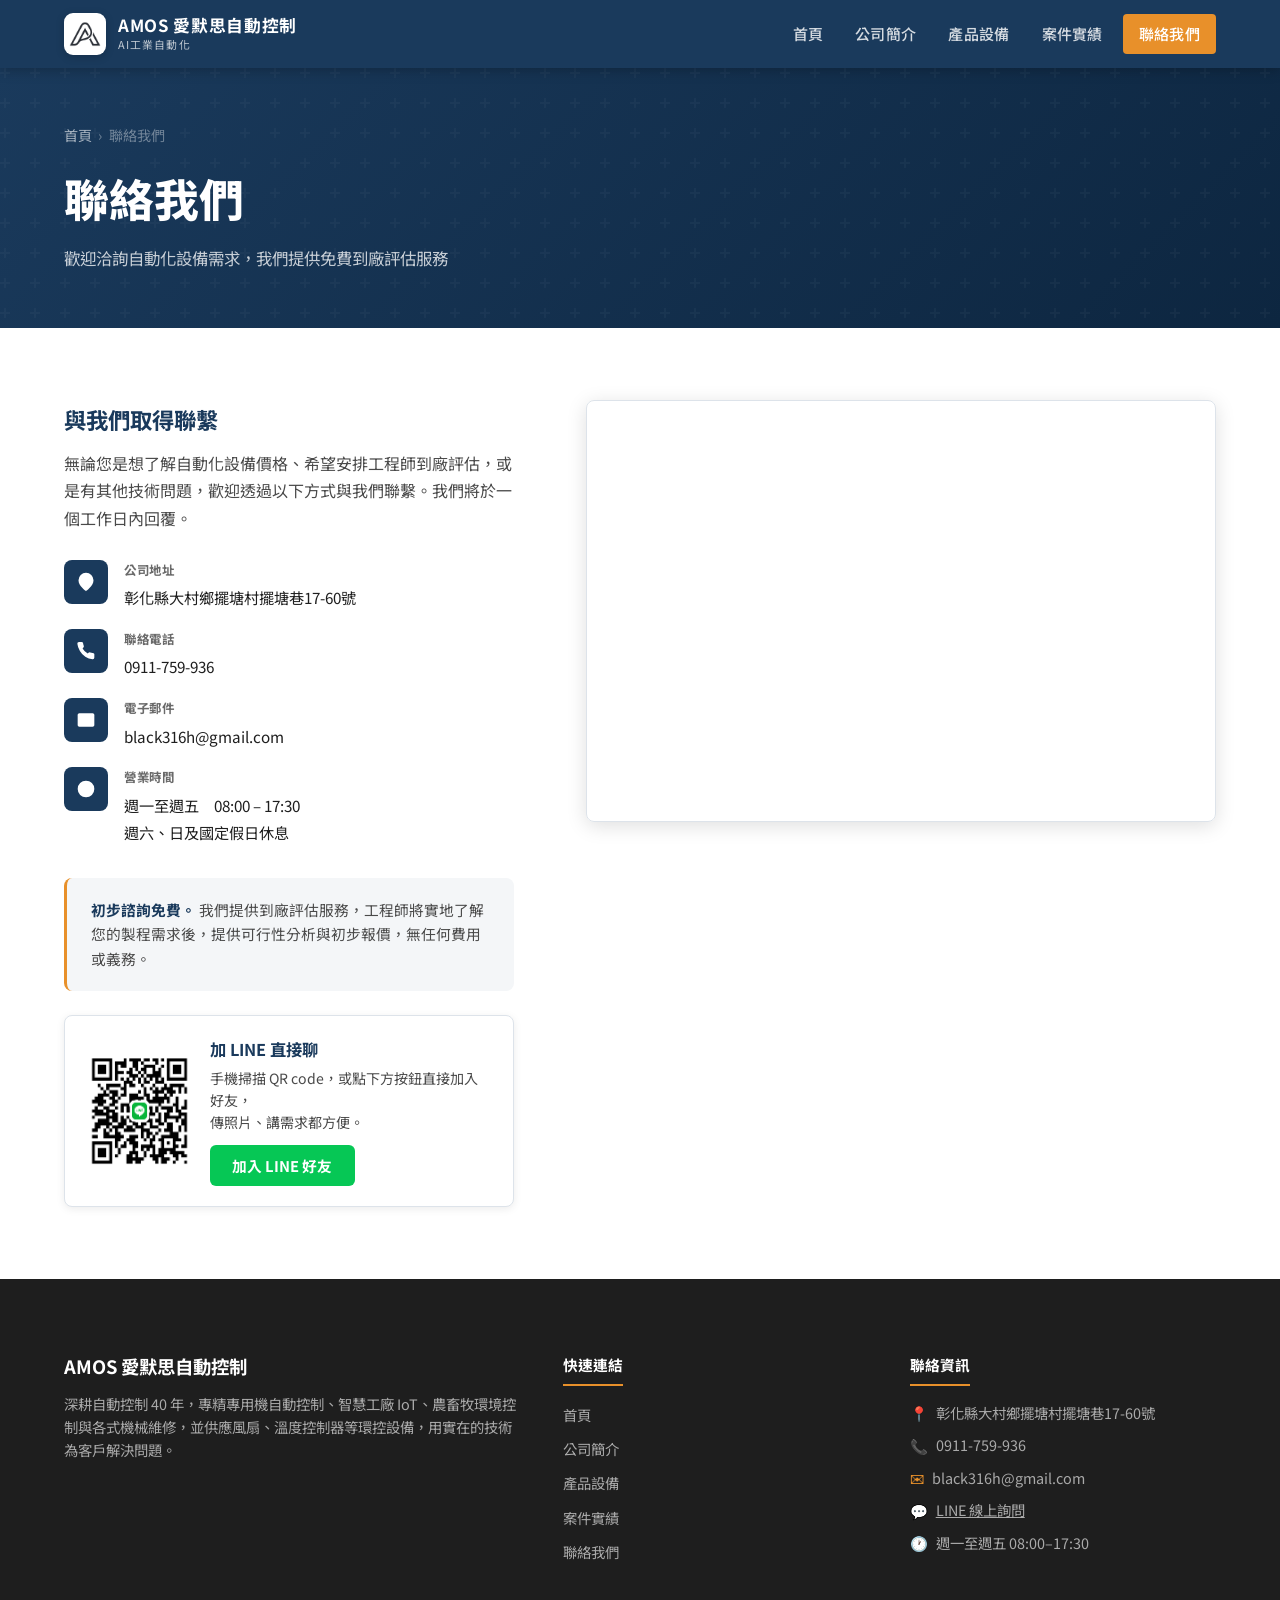
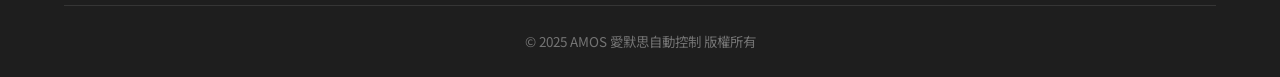
<file: contact.html>
<!DOCTYPE html>
<html lang="zh-TW">
<head>
  <meta charset="UTF-8">
  <meta name="viewport" content="width=device-width, initial-scale=1.0">
  <title>聯絡我們 | AMOS 愛默思自動控制</title>
  <meta name="description" content="聯絡AMOS 愛默思自動控制，安排工程師到廠評估，提供自動化設備導入諮詢。電話、Email、地址一覽。">
  <meta property="og:title" content="聯絡我們 | AMOS 愛默思自動控制">
  <meta property="og:description" content="歡迎洽詢自動化設備需求，我們提供免費到廠評估服務。">
  <meta property="og:type" content="website">
  <meta property="og:url" content="https://amos-design.com/contact.html">
  <meta property="og:image" content="https://amos-design.com/images/og-image.jpg">
  <link rel="preconnect" href="https://fonts.googleapis.com">
  <link rel="preconnect" href="https://fonts.gstatic.com" crossorigin>
  <link href="https://fonts.googleapis.com/css2?family=Noto+Sans+TC:wght@400;500;600;700;800&display=swap" rel="stylesheet">
  <link rel="icon" type="image/png" href="images/favicon.png">
  <link rel="stylesheet" href="css/style.css">
  
</head>
<body>

<!-- ===== 頁首（全站共用）===== -->
<header class="site-header">
  <div class="container">
    <div class="header-inner">
      <a href="index.html" class="site-logo">
        <div class="site-logo-icon"><img src="images/logo-mark.png" alt="amos AI工業自動化 標誌"></div>
        <div class="site-logo-text">
          <span class="company-name">AMOS 愛默思自動控制</span>
          <span class="company-sub">AI工業自動化</span>
        </div>
      </a>
      <nav class="site-nav" id="site-nav" role="navigation" aria-label="主選單">
        <a href="index.html">首頁</a>
        <a href="about.html">公司簡介</a>
        <a href="products.html">產品設備</a>
        <a href="projects.html">案件實績</a>
        <a href="contact.html" class="nav-cta">聯絡我們</a>
      </nav>
      <button class="menu-toggle" id="menu-toggle"
              aria-label="開啟選單" aria-expanded="false" aria-controls="site-nav">
        <span></span><span></span><span></span>
      </button>
    </div>
  </div>
</header>
<!-- ===== /頁首 ===== -->

<main>

  <!-- 頁面橫幅 -->
  <section class="page-banner">
    <div class="container">
      <div class="page-banner-content">
        <nav class="breadcrumb" aria-label="麵包屑">
          <a href="index.html">首頁</a>
          <span>›</span>
          <span>聯絡我們</span>
        </nav>
        <h1>聯絡我們</h1>
        <p>歡迎洽詢自動化設備需求，我們提供免費到廠評估服務</p>
      </div>
    </div>
  </section>

  <!-- ===== 聯絡資訊 + 地圖 ===== -->
  <section class="section">
    <div class="container">
      <div class="contact-grid">

        <!-- 聯絡資訊 -->
        <div class="contact-info">
          <h2>與我們取得聯繫</h2>
          <!-- TODO: 替換聯絡說明文字 -->
          <p>無論您是想了解自動化設備價格、希望安排工程師到廠評估，或是有其他技術問題，歡迎透過以下方式與我們聯繫。我們將於一個工作日內回覆。</p>

          <div class="contact-items">

            <!-- TODO: 替換地址 -->
            <div class="contact-item">
              <div class="contact-item-icon">
                <svg viewBox="0 0 24 24"><path d="M21 10c0 7-9 13-9 13s-9-6-9-13a9 9 0 0 1 18 0z"/><circle cx="12" cy="10" r="3"/></svg>
              </div>
              <div class="contact-item-text">
                <label>公司地址</label>
                <span>彰化縣大村鄉擺塘村擺塘巷17-60號</span>
              </div>
            </div>

            <!-- TODO: 替換電話 -->
            <div class="contact-item">
              <div class="contact-item-icon">
                <svg viewBox="0 0 24 24"><path d="M22 16.92v3a2 2 0 0 1-2.18 2 19.79 19.79 0 0 1-8.63-3.07A19.5 19.5 0 0 1 4.69 12 19.79 19.79 0 0 1 1.61 3.41 2 2 0 0 1 3.6 1.24h3a2 2 0 0 1 2 1.72 12.84 12.84 0 0 0 .7 2.81 2 2 0 0 1-.45 2.11L7.91 8.96a16 16 0 0 0 6.13 6.13l.96-.96a2 2 0 0 1 2.11-.45 12.84 12.84 0 0 0 2.81.7A2 2 0 0 1 22 16.92z"/></svg>
              </div>
              <div class="contact-item-text">
                <label>聯絡電話</label>
                <span>0911-759-936</span>
              </div>
            </div>

            <!-- TODO: 替換 Email -->
            <div class="contact-item">
              <div class="contact-item-icon">
                <svg viewBox="0 0 24 24"><path d="M4 4h16c1.1 0 2 .9 2 2v12c0 1.1-.9 2-2 2H4c-1.1 0-2-.9-2-2V6c0-1.1.9-2 2-2z"/><polyline points="22,6 12,13 2,6"/></svg>
              </div>
              <div class="contact-item-text">
                <label>電子郵件</label>
                <span>black316h@gmail.com</span>
              </div>
            </div>

            <!-- TODO: 替換營業時間 -->
            <div class="contact-item">
              <div class="contact-item-icon">
                <svg viewBox="0 0 24 24"><circle cx="12" cy="12" r="10"/><polyline points="12 6 12 12 16 14"/></svg>
              </div>
              <div class="contact-item-text">
                <label>營業時間</label>
                <span>週一至週五　08:00 – 17:30<br>週六、日及國定假日休息</span>
              </div>
            </div>

          </div><!-- /contact-items -->

          <!-- 諮詢說明 -->
          <div style="background: var(--color-bg); border-radius: 8px; padding: 1.25rem 1.5rem; border-left: 3px solid var(--color-accent);">
            <p style="font-size: 0.92rem; color: var(--color-text-sub); line-height: 1.65; margin: 0;">
              <strong style="color: var(--color-primary);">初步諮詢免費。</strong>
              我們提供到廠評估服務，工程師將實地了解您的製程需求後，提供可行性分析與初步報價，無任何費用或義務。
            </p>
          </div>

          <!-- LINE 聯絡 -->
          <div class="line-card">
            <a href="https://line.me/ti/p/s0W_CvNu1i" target="_blank" rel="noopener">
              <img src="images/line-qr.png" alt="AMOS 愛默思自動控制 LINE QR code" loading="lazy">
            </a>
            <div class="line-card-text">
              <h3>加 LINE 直接聊</h3>
              <p>手機掃描 QR code，或點下方按鈕直接加入好友，<br>傳照片、講需求都方便。</p>
              <a class="btn-line" href="https://line.me/ti/p/s0W_CvNu1i" target="_blank" rel="noopener">加入 LINE 好友</a>
            </div>
          </div>

        </div><!-- /contact-info -->

        <!-- Google 地圖 -->
        <div class="map-wrap">
          <iframe
            src="https://www.google.com/maps?q=%E5%BD%B0%E5%8C%96%E7%B8%A3%E5%A4%A7%E6%9D%91%E9%84%89%E6%93%BA%E5%A1%98%E6%9D%91%E6%93%BA%E5%A1%98%E5%B7%B717-60%E8%99%9F&output=embed"
            allowfullscreen=""
            loading="lazy"
            referrerpolicy="no-referrer-when-downgrade"
            title="AMOS 愛默思自動控制位置地圖">
          </iframe>
        </div>

      </div><!-- /contact-grid -->
    </div>
  </section>

</main>

<!-- ===== 頁尾（全站共用）===== -->
<footer class="site-footer">
  <div class="container">
    <div class="footer-grid">
      <div class="footer-brand">
        <div class="company-name">AMOS 愛默思自動控制</div>
        <p>深耕自動控制 40 年，專精專用機自動控制、智慧工廠 IoT、農畜牧環境控制與各式機械維修，並供應風扇、溫度控制器等環控設備，用實在的技術為客戶解決問題。</p>
      </div>
      <div class="footer-col">
        <h4>快速連結</h4>
        <ul>
          <li><a href="index.html">首頁</a></li>
          <li><a href="about.html">公司簡介</a></li>
          <li><a href="products.html">產品設備</a></li>
          <li><a href="projects.html">案件實績</a></li>
          <li><a href="contact.html">聯絡我們</a></li>
        </ul>
      </div>
      <div class="footer-col">
        <h4>聯絡資訊</h4>
        <ul class="footer-contact-list">
          <li><span>📍</span><span>彰化縣大村鄉擺塘村擺塘巷17-60號</span></li>
          <li><span>📞</span><span>0911-759-936</span></li>
          <li><span>✉</span><span>black316h@gmail.com</span></li>
          <li><span>💬</span><span><a href="https://line.me/ti/p/s0W_CvNu1i" target="_blank" rel="noopener" style="color:inherit; text-decoration:underline;">LINE 線上詢問</a></span></li>
          <li><span>🕐</span><span>週一至週五 08:00–17:30</span></li>
        </ul>
      </div>
    </div>
    <div class="footer-bottom">
      <p>&copy; 2025 AMOS 愛默思自動控制 版權所有</p>
    </div>
  </div>
</footer>
<!-- ===== /頁尾 ===== -->

<script src="js/main.js"></script>
<!-- Cloudflare Web Analytics --><script defer src='https://static.cloudflareinsights.com/beacon.min.js' data-cf-beacon='{"token": "46d110fa4f3a4c4884467b8abd5f4556"}'></script><!-- End Cloudflare Web Analytics -->
</body>
</html>
</file>
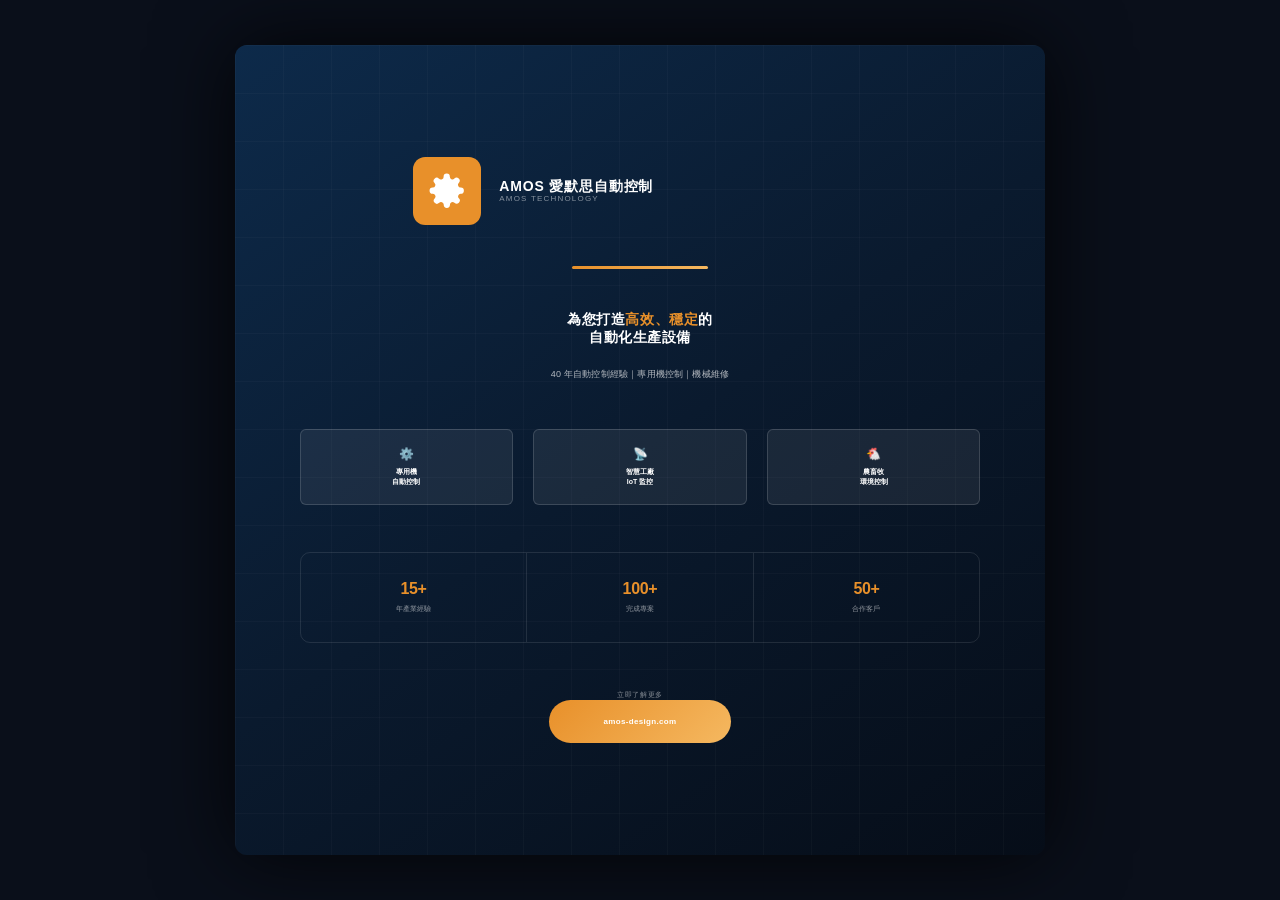
<file: promo-threads.html>
<!DOCTYPE html>
<html lang="zh-TW">
<head>
  <meta charset="UTF-8">
  <meta name="viewport" content="width=device-width, initial-scale=1.0">
  <title>Threads 廣告 — AMOS 愛默思自動控制</title>
  <style>
    * { margin: 0; padding: 0; box-sizing: border-box; }

    body {
      background: #0a0f1a;
      display: flex;
      align-items: center;
      justify-content: center;
      min-height: 100vh;
      font-family: 'Microsoft JhengHei', 'PingFang TC', 'Noto Sans TC', sans-serif;
    }

    /* ── 廣告畫布 1080×1080 縮放至視窗 ── */
    .canvas {
      width:  min(90vw, 90vh);
      height: min(90vw, 90vh);
      position: relative;
      overflow: hidden;
      border-radius: 12px;
      background: linear-gradient(145deg, #0d2a4a 0%, #0a1a2e 50%, #060d18 100%);
      box-shadow: 0 0 80px rgba(0,0,0,0.8);
    }

    /* 背景格紋 */
    .canvas::before {
      content: '';
      position: absolute; inset: 0;
      background-image:
        linear-gradient(rgba(255,255,255,0.025) 1px, transparent 1px),
        linear-gradient(90deg, rgba(255,255,255,0.025) 1px, transparent 1px);
      background-size: 48px 48px;
      animation: gridFade 1s ease forwards;
      opacity: 0;
    }

    /* 右上角光暈 */
    .glow {
      position: absolute;
      width: 60%; height: 60%;
      top: -20%; right: -20%;
      background: radial-gradient(circle, rgba(232,144,42,0.12) 0%, transparent 70%);
      animation: glowPulse 4s ease-in-out 1s infinite;
      opacity: 0;
    }
    /* 左下角光暈 */
    .glow2 {
      position: absolute;
      width: 50%; height: 50%;
      bottom: -15%; left: -15%;
      background: radial-gradient(circle, rgba(42,82,152,0.25) 0%, transparent 70%);
      animation: glowPulse 5s ease-in-out 2s infinite;
      opacity: 0;
    }

    /* ── 內容區 ── */
    .content {
      position: absolute; inset: 0;
      display: flex;
      flex-direction: column;
      align-items: center;
      justify-content: center;
      padding: 8%;
      text-align: center;
      gap: 0;
    }

    /* Logo 區 */
    .logo-wrap {
      display: flex;
      align-items: center;
      gap: 4%;
      margin-bottom: 6%;
      opacity: 0;
      animation: fadeInDown 0.9s cubic-bezier(.22,1,.36,1) 0.8s forwards;
    }
    .logo-icon {
      width: 15%;
      aspect-ratio: 1;
      background: #e8902a;
      border-radius: 18%;
      display: flex; align-items: center; justify-content: center;
      animation: iconSpin 0.9s cubic-bezier(.22,1,.36,1) 0.8s both;
      flex-shrink: 0;
    }
    .logo-icon svg {
      width: 55%; height: 55%;
      fill: #fff;
    }
    .logo-text { text-align: left; }
    .logo-name {
      display: block;
      font-size: clamp(14px, 5.5%, 52px);
      font-weight: 900;
      color: #fff;
      letter-spacing: 0.06em;
      line-height: 1.15;
      white-space: nowrap;
    }
    .logo-sub {
      display: block;
      font-size: clamp(8px, 2.5%, 24px);
      color: rgba(255,255,255,0.5);
      letter-spacing: 0.15em;
      text-transform: uppercase;
      white-space: nowrap;
    }

    /* 橘色分隔線 */
    .divider {
      width: 0;
      height: clamp(2px, 0.5%, 5px);
      background: linear-gradient(90deg, #e8902a, #f5b860);
      border-radius: 4px;
      margin-bottom: 6%;
      animation: expandLine 0.8s ease 2s forwards;
    }

    /* 主標題 */
    .headline {
      font-size: clamp(14px, 5.8%, 56px);
      font-weight: 900;
      color: #fff;
      line-height: 1.3;
      letter-spacing: 0.04em;
      margin-bottom: 3%;
      opacity: 0;
      animation: fadeInUp 0.9s cubic-bezier(.22,1,.36,1) 2.8s forwards;
    }
    .headline em { color: #e8902a; font-style: normal; }

    /* 副標 */
    .subline {
      font-size: clamp(9px, 3%, 29px);
      color: rgba(255,255,255,0.68);
      line-height: 1.6;
      letter-spacing: 0.02em;
      margin-bottom: 7%;
      opacity: 0;
      animation: fadeInUp 0.9s cubic-bezier(.22,1,.36,1) 3.8s forwards;
    }

    /* 服務項目 */
    .services {
      display: flex;
      gap: 3%;
      margin-bottom: 7%;
      width: 100%;
      justify-content: center;
    }
    .service-tag {
      background: rgba(255,255,255,0.07);
      border: 1px solid rgba(255,255,255,0.15);
      border-radius: 6px;
      padding: 2.5% 3.5%;
      flex: 1;
      opacity: 0;
    }
    .service-tag:nth-child(1) { animation: fadeInUp 0.7s ease 5.2s forwards; }
    .service-tag:nth-child(2) { animation: fadeInUp 0.7s ease 5.9s forwards; }
    .service-tag:nth-child(3) { animation: fadeInUp 0.7s ease 6.6s forwards; }

    .service-icon { font-size: clamp(12px, 4.5%, 44px); margin-bottom: 4%; display: block; }
    .service-name {
      font-size: clamp(7px, 2.8%, 27px);
      font-weight: 700;
      color: #fff;
      line-height: 1.4;
      display: block;
    }

    /* 數字統計 */
    .stats {
      display: flex;
      gap: 0;
      width: 100%;
      border: 1px solid rgba(255,255,255,0.1);
      border-radius: 10px;
      overflow: hidden;
      margin-bottom: 7%;
      opacity: 0;
      animation: fadeIn 1s ease 8s forwards;
    }
    .stat {
      flex: 1;
      padding: 4% 2%;
      text-align: center;
      border-right: 1px solid rgba(255,255,255,0.1);
    }
    .stat:last-child { border-right: none; }
    .stat-num {
      display: block;
      font-size: clamp(16px, 7%, 68px);
      font-weight: 900;
      color: #e8902a;
      line-height: 1;
      letter-spacing: -0.02em;
    }
    .stat-lbl {
      display: block;
      font-size: clamp(7px, 2.5%, 24px);
      color: rgba(255,255,255,0.55);
      margin-top: 4%;
    }

    /* 網址 CTA */
    .cta-wrap {
      opacity: 0;
      animation: fadeInUp 1s ease 10s forwards;
      display: flex;
      flex-direction: column;
      align-items: center;
      gap: 3%;
      width: 100%;
    }
    .cta-label {
      font-size: clamp(7px, 2.5%, 24px);
      color: rgba(255,255,255,0.5);
      letter-spacing: 0.08em;
      text-transform: uppercase;
    }
    .cta-url {
      background: linear-gradient(135deg, #e8902a, #f5b860);
      color: #fff;
      font-size: clamp(8px, 3%, 29px);
      font-weight: 800;
      letter-spacing: 0.04em;
      padding: 2.5% 8%;
      border-radius: 50px;
      animation: ctaPulse 2s ease-in-out 11.5s infinite;
    }

    /* ── Keyframes ── */
    @keyframes gridFade {
      to { opacity: 1; }
    }
    @keyframes glowPulse {
      0%, 100% { opacity: 0.6; transform: scale(1); }
      50%       { opacity: 1;   transform: scale(1.1); }
    }
    @keyframes fadeInDown {
      from { opacity: 0; transform: translateY(-30px); }
      to   { opacity: 1; transform: translateY(0); }
    }
    @keyframes fadeInUp {
      from { opacity: 0; transform: translateY(25px); }
      to   { opacity: 1; transform: translateY(0); }
    }
    @keyframes fadeIn {
      from { opacity: 0; }
      to   { opacity: 1; }
    }
    @keyframes iconSpin {
      from { opacity: 0; transform: rotate(-180deg) scale(0.3); }
      to   { opacity: 1; transform: rotate(0deg)   scale(1); }
    }
    @keyframes expandLine {
      from { width: 0; }
      to   { width: 20%; }
    }
    @keyframes ctaPulse {
      0%, 100% { box-shadow: 0 0 0 0   rgba(232,144,42,0.5); transform: scale(1); }
      50%       { box-shadow: 0 0 0 12px rgba(232,144,42,0);   transform: scale(1.04); }
    }
  </style>
</head>
<body>

<div class="canvas">
  <div class="glow"></div>
  <div class="glow2"></div>

  <div class="content">

    <!-- Logo -->
    <div class="logo-wrap">
      <div class="logo-icon">
        <svg viewBox="0 0 24 24">
          <path d="M12 15a3 3 0 1 0 0-6 3 3 0 0 0 0 6z"/>
          <path d="M19.4 15a1.65 1.65 0 0 0 .33 1.82l.06.06a2 2 0 0 1-2.83 2.83l-.06-.06a1.65 1.65 0 0 0-1.82-.33 1.65 1.65 0 0 0-1 1.51V21a2 2 0 0 1-4 0v-.09A1.65 1.65 0 0 0 9 19.4a1.65 1.65 0 0 0-1.82.33l-.06.06a2 2 0 0 1-2.83-2.83l.06-.06A1.65 1.65 0 0 0 4.68 15a1.65 1.65 0 0 0-1.51-1H3a2 2 0 0 1 0-4h.09A1.65 1.65 0 0 0 4.6 9a1.65 1.65 0 0 0-.33-1.82l-.06-.06a2 2 0 0 1 2.83-2.83l.06.06A1.65 1.65 0 0 0 9 4.68a1.65 1.65 0 0 0 1-1.51V3a2 2 0 0 1 4 0v.09a1.65 1.65 0 0 0 1 1.51 1.65 1.65 0 0 0 1.82-.33l.06-.06a2 2 0 0 1 2.83 2.83l-.06.06A1.65 1.65 0 0 0 19.4 9a1.65 1.65 0 0 0 1.51 1H21a2 2 0 0 1 0 4h-.09a1.65 1.65 0 0 0-1.51 1z"/>
        </svg>
      </div>
      <div class="logo-text">
        <!-- TODO: 替換公司名稱 -->
        <span class="logo-name">AMOS 愛默思自動控制</span>
        <span class="logo-sub">Amos Technology</span>
      </div>
    </div>

    <!-- 橘色線 -->
    <div class="divider"></div>

    <!-- 主標題 -->
    <h1 class="headline">
      <!-- TODO: 替換標語 -->
      為您打造<em>高效、穩定</em>的<br>自動化生產設備
    </h1>

    <!-- 副標 -->
    <p class="subline">
      <!-- TODO: 替換說明文字 -->
      40 年自動控制經驗｜專用機控制｜機械維修
    </p>

    <!-- 三大服務 -->
    <div class="services">
      <div class="service-tag">
        <span class="service-icon">⚙️</span>
        <span class="service-name">專用機<br>自動控制</span>
      </div>
      <div class="service-tag">
        <span class="service-icon">📡</span>
        <span class="service-name">智慧工廠<br>IoT 監控</span>
      </div>
      <div class="service-tag">
        <span class="service-icon">🐔</span>
        <span class="service-name">農畜牧<br>環境控制</span>
      </div>
    </div>

    <!-- 統計數字 -->
    <div class="stats">
      <!-- TODO: 依實際數字替換 -->
      <div class="stat">
        <span class="stat-num">15+</span>
        <span class="stat-lbl">年產業經驗</span>
      </div>
      <div class="stat">
        <span class="stat-num">100+</span>
        <span class="stat-lbl">完成專案</span>
      </div>
      <div class="stat">
        <span class="stat-num">50+</span>
        <span class="stat-lbl">合作客戶</span>
      </div>
    </div>

    <!-- 網址 -->
    <div class="cta-wrap">
      <span class="cta-label">立即了解更多</span>
      <!-- TODO: 替換為實際網址 -->
      <span class="cta-url">amos-design.com</span>
    </div>

  </div>
</div>

</body>
</html>
</file>
<file: css/style.css>
/* ==========================================================================
   style.css — 全站共用樣式
   自動化設備公司官網
   修改此檔即可全站生效，請勿在各頁面使用 inline style
   ========================================================================== */

/* ---------- CSS 變數 ----------------------------------------- */
:root {
  /* 品牌色（如業主有指定色系，統一替換此處） */
  --color-primary:       #1a3a5c;   /* 工業深藍 */
  --color-primary-light: #2a5298;   /* 中藍 */
  --color-accent:        #e8902a;   /* 強調橘（按鈕、重點） */
  --color-accent-hover:  #cf7d1e;

  /* 中性色 */
  --color-dark:        #1e1e1e;
  --color-gray-dark:   #3a3a3a;
  --color-gray-mid:    #6a6a6a;
  --color-gray-light:  #b0b8c1;
  --color-border:      #dde3ea;
  --color-bg:          #f4f6f8;
  --color-bg-white:    #ffffff;

  /* 文字色 */
  --color-text:        #1e1e1e;
  --color-text-sub:    #4a4a4a;

  /* 字型 */
  --font-body: 'Noto Sans TC', 'Microsoft JhengHei', 'PingFang TC', sans-serif;

  /* 間距 */
  --spacing-xs: 0.5rem;
  --spacing-sm: 1rem;
  --spacing-md: 1.5rem;
  --spacing-lg: 2.5rem;
  --spacing-xl: 4.5rem;

  /* 容器 */
  --container-max: 1200px;
  --container-pad: 1.5rem;

  /* 通用 */
  --transition: 0.25s ease;
  --shadow-sm: 0 2px 8px rgba(0,0,0,0.08);
  --shadow-md: 0 4px 20px rgba(0,0,0,0.13);
  --shadow-lg: 0 8px 40px rgba(0,0,0,0.18);
  --radius:    8px;
}

/* ---------- Reset -------------------------------------------- */
*, *::before, *::after { box-sizing: border-box; margin: 0; padding: 0; }

html {
  font-size: 16px;
  scroll-behavior: smooth;
  -webkit-text-size-adjust: 100%;
}

body {
  font-family: var(--font-body);
  line-height: 1.7;
  color: var(--color-text);
  background: var(--color-bg-white);
  overflow-x: hidden;
}

img { display: block; max-width: 100%; height: auto; }
a { color: inherit; text-decoration: none; }
ul, ol { list-style: none; }
button { cursor: pointer; border: none; background: none; font-family: inherit; }

/* ---------- 工具類別 ----------------------------------------- */
.container {
  max-width: var(--container-max);
  margin-inline: auto;
  padding-inline: var(--container-pad);
}

.section { padding-block: var(--spacing-xl); }

.section-header { text-align: center; margin-bottom: var(--spacing-lg); }

.section-header h2 {
  font-size: clamp(1.6rem, 3vw, 2.2rem);
  font-weight: 700;
  color: var(--color-primary);
  display: inline-block;
  padding-bottom: 0.6rem;
}

.section-header h2::after {
  content: '';
  display: block;
  width: 3rem;
  height: 3px;
  background: var(--color-accent);
  margin: 0.5rem auto 0;
  border-radius: 2px;
}

.section-header p {
  margin-top: 0.75rem;
  color: var(--color-text-sub);
  font-size: 1.05rem;
  max-width: 600px;
  margin-inline: auto;
}

.section-center { text-align: center; }

/* 按鈕 */
.btn {
  display: inline-block;
  padding: 0.75rem 2rem;
  border-radius: 4px;
  font-weight: 600;
  font-size: 1rem;
  letter-spacing: 0.02em;
  transition: background var(--transition), color var(--transition),
              transform var(--transition), box-shadow var(--transition);
}

.btn-primary { background: var(--color-accent); color: #fff; }
.btn-primary:hover {
  background: var(--color-accent-hover);
  transform: translateY(-2px);
  box-shadow: var(--shadow-md);
}

.btn-outline { border: 2px solid #fff; color: #fff; }
.btn-outline:hover { background: #fff; color: var(--color-primary); }

.btn-outline-dark { border: 2px solid var(--color-primary); color: var(--color-primary); }
.btn-outline-dark:hover { background: var(--color-primary); color: #fff; }

/* ============================================================
   HEADER
   ============================================================ */
.site-header {
  position: sticky;
  top: 0;
  z-index: 100;
  background: var(--color-primary);
  box-shadow: 0 2px 12px rgba(0,0,0,0.25);
}

.header-inner {
  display: flex;
  align-items: center;
  justify-content: space-between;
  height: 68px;
}

/* Logo */
.site-logo {
  display: flex;
  align-items: center;
  gap: 0.75rem;
}

.site-logo-icon {
  width: 42px; height: 42px;
  background: #fff;
  border-radius: 9px;
  display: flex; align-items: center; justify-content: center;
  flex-shrink: 0;
  padding: 5px;
  box-shadow: 0 2px 8px rgba(0,0,0,0.18);
}

.site-logo-icon svg { width: 22px; height: 22px; fill: #fff; }
.site-logo-icon img { width: 100%; height: 100%; object-fit: contain; display: block; }

.site-logo-text { color: #fff; }
.site-logo-text .company-name {
  display: block; font-size: 1.05rem; font-weight: 700;
  letter-spacing: 0.04em; line-height: 1.2;
}
.site-logo-text .company-sub {
  display: block; font-size: 0.68rem;
  opacity: 0.72; letter-spacing: 0.1em; text-transform: uppercase;
}

/* 導覽列 */
.site-nav { display: flex; gap: 0; }

.site-nav a {
  display: block;
  padding: 0.45rem 1rem;
  color: rgba(255,255,255,0.82);
  font-size: 0.94rem; font-weight: 500;
  letter-spacing: 0.02em;
  border-radius: 4px;
  transition: color var(--transition), background var(--transition);
}

.site-nav a:hover,
.site-nav a.active { color: #fff; background: rgba(255,255,255,0.12); }

.nav-cta {
  background: var(--color-accent) !important;
  color: #fff !important;
  margin-left: 0.25rem;
}
.nav-cta:hover { background: var(--color-accent-hover) !important; }

/* 漢堡按鈕 */
.menu-toggle {
  display: none;
  flex-direction: column;
  gap: 5px;
  width: 34px;
  padding: 4px;
}
.menu-toggle span {
  display: block; height: 2px;
  background: #fff; border-radius: 2px;
  transition: transform var(--transition), opacity var(--transition);
}
.menu-toggle.is-open span:nth-child(1) { transform: translateY(7px) rotate(45deg); }
.menu-toggle.is-open span:nth-child(2) { opacity: 0; }
.menu-toggle.is-open span:nth-child(3) { transform: translateY(-7px) rotate(-45deg); }

/* ============================================================
   FOOTER
   ============================================================ */
.site-footer {
  background: var(--color-dark);
  color: rgba(255,255,255,0.8);
  padding-block: var(--spacing-xl) var(--spacing-md);
}

.footer-grid {
  display: grid;
  grid-template-columns: 1.5fr 1fr 1fr;
  gap: var(--spacing-lg);
  padding-bottom: var(--spacing-lg);
  border-bottom: 1px solid rgba(255,255,255,0.1);
}

.footer-brand .company-name {
  font-size: 1.15rem; font-weight: 700;
  color: #fff; margin-bottom: 0.6rem;
}
.footer-brand p {
  font-size: 0.9rem; line-height: 1.6;
  color: rgba(255,255,255,0.62);
}

.footer-col h4 {
  color: #fff; font-size: 0.92rem; font-weight: 700;
  margin-bottom: 0.9rem; padding-bottom: 0.45rem;
  border-bottom: 2px solid var(--color-accent);
  display: inline-block;
}

.footer-col ul { display: flex; flex-direction: column; gap: 0.45rem; }
.footer-col ul a { font-size: 0.9rem; color: rgba(255,255,255,0.62); transition: color var(--transition); }
.footer-col ul a:hover { color: var(--color-accent); }

.footer-contact-list { display: flex; flex-direction: column; gap: 0.6rem; font-size: 0.9rem; }
.footer-contact-list li { display: flex; gap: 0.5rem; color: rgba(255,255,255,0.62); align-items: flex-start; }
.footer-contact-list li span:first-child { color: var(--color-accent); flex-shrink: 0; margin-top: 0.05rem; }

.footer-bottom {
  text-align: center;
  padding-top: var(--spacing-md);
  font-size: 0.84rem;
  color: rgba(255,255,255,0.38);
}

/* ============================================================
   HERO（首頁主視覺）
   ============================================================ */
.hero {
  position: relative;
  background: linear-gradient(135deg, var(--color-primary) 0%, #0d2640 55%, #111927 100%);
  color: #fff;
  padding: 7rem 0 5rem;
  overflow: hidden;
}

.hero::before {
  content: '';
  position: absolute; inset: 0;
  background-image: url("data:image/svg+xml,%3Csvg width='60' height='60' viewBox='0 0 60 60' xmlns='http://www.w3.org/2000/svg'%3E%3Cg fill='none' fill-rule='evenodd'%3E%3Cg fill='%23ffffff' fill-opacity='0.03'%3E%3Cpath d='M36 34v-4h-2v4h-4v2h4v4h2v-4h4v-2h-4zm0-30V0h-2v4h-4v2h4v4h2V6h4V4h-4zM6 34v-4H4v4H0v2h4v4h2v-4h4v-2H6zM6 4V0H4v4H0v2h4v4h2V6h4V4H6z'/%3E%3C/g%3E%3C/g%3E%3C/svg%3E");
  opacity: 1;
}

.hero-content { position: relative; z-index: 1; max-width: 680px; }

.hero-badge {
  display: inline-block;
  background: rgba(232,144,42,0.18);
  border: 1px solid var(--color-accent);
  color: var(--color-accent);
  font-size: 0.78rem; font-weight: 700;
  letter-spacing: 0.1em; text-transform: uppercase;
  padding: 0.3rem 0.85rem; border-radius: 20px;
  margin-bottom: 1.2rem;
}

.hero h1 {
  font-size: clamp(2rem, 4.5vw, 3.2rem);
  font-weight: 800; line-height: 1.22;
  margin-bottom: 1.2rem; letter-spacing: 0.01em;
}
.hero h1 em { color: var(--color-accent); font-style: normal; }

.hero p {
  font-size: clamp(1rem, 2vw, 1.12rem);
  color: rgba(255,255,255,0.8);
  margin-bottom: 2rem; max-width: 520px;
}

.hero-actions { display: flex; gap: 1rem; flex-wrap: wrap; }

.hero-stats {
  position: relative; z-index: 1;
  display: grid; grid-template-columns: repeat(3, 1fr);
  gap: 1.5rem;
  margin-top: 4rem; padding-top: 3rem;
  border-top: 1px solid rgba(255,255,255,0.14);
}

.stat-item { text-align: center; }
.stat-number { font-size: 2.2rem; font-weight: 800; color: var(--color-accent); line-height: 1; }
.stat-label { font-size: 0.85rem; color: rgba(255,255,255,0.6); margin-top: 0.3rem; }

/* ============================================================
   服務特色區塊
   ============================================================ */
.features { background: var(--color-bg); }

.features-grid {
  display: grid;
  grid-template-columns: repeat(auto-fit, minmax(240px, 1fr));
  gap: 1.5rem;
}

.feature-card {
  background: var(--color-bg-white);
  border-radius: var(--radius);
  padding: 2rem 1.75rem;
  box-shadow: var(--shadow-sm);
  border-top: 3px solid transparent;
  transition: border-color var(--transition), box-shadow var(--transition), transform var(--transition);
}
.feature-card:hover {
  border-top-color: var(--color-accent);
  box-shadow: var(--shadow-md);
  transform: translateY(-4px);
}

.feature-icon {
  width: 52px; height: 52px;
  background: linear-gradient(135deg, var(--color-primary), var(--color-primary-light));
  border-radius: 10px;
  display: flex; align-items: center; justify-content: center;
  margin-bottom: 1.2rem;
}
.feature-icon svg { width: 26px; height: 26px; fill: #fff; }

.feature-card h3 { font-size: 1.08rem; font-weight: 700; color: var(--color-primary); margin-bottom: 0.5rem; }
.feature-card p { font-size: 0.93rem; color: var(--color-text-sub); line-height: 1.6; }

/* ============================================================
   案件卡片（列表 & 首頁精選共用）
   ============================================================ */
.project-cards-grid,
.projects-grid {
  display: grid;
  grid-template-columns: repeat(auto-fill, minmax(320px, 1fr));
  gap: 1.5rem;
  margin-bottom: var(--spacing-lg);
}

.project-card {
  display: flex; flex-direction: column;
  background: var(--color-bg-white);
  border-radius: var(--radius);
  overflow: hidden;
  box-shadow: var(--shadow-sm);
  border: 1px solid var(--color-border);
  transition: box-shadow var(--transition), transform var(--transition);
}
.project-card:hover { box-shadow: var(--shadow-md); transform: translateY(-4px); }

.project-card-img-wrap { overflow: hidden; }
.project-card img {
  width: 100%; height: 220px; object-fit: cover;
  transition: transform 0.4s ease;
}
.project-card:hover img { transform: scale(1.04); }

.project-card-body {
  padding: 1.25rem 1.5rem 1.5rem;
  flex: 1; display: flex; flex-direction: column;
}
.project-card h3 { font-size: 1.05rem; font-weight: 700; color: var(--color-primary); margin-bottom: 0.4rem; }
.card-tag { font-size: 0.82rem; color: var(--color-gray-mid); margin-bottom: 0.6rem; }
.card-summary { font-size: 0.92rem; color: var(--color-text-sub); line-height: 1.6; flex: 1; }

.card-arrow {
  display: inline-flex; align-items: center; gap: 0.3rem;
  color: var(--color-primary-light); font-size: 0.88rem; font-weight: 600;
  margin-top: 1rem;
  transition: gap var(--transition), color var(--transition);
}
.project-card:hover .card-arrow { gap: 0.55rem; color: var(--color-accent); }

/* ============================================================
   CTA 呼籲區塊
   ============================================================ */
.cta-section {
  background: linear-gradient(135deg, var(--color-primary) 0%, #0d2640 100%);
  color: #fff; text-align: center;
  padding: var(--spacing-xl) var(--container-pad);
}
.cta-section h2 {
  font-size: clamp(1.6rem, 3.5vw, 2.4rem);
  font-weight: 800; margin-bottom: 1rem;
}
.cta-section p {
  color: rgba(255,255,255,0.78); font-size: 1.05rem;
  max-width: 550px; margin-inline: auto; margin-bottom: 2rem;
}
.cta-actions { display: flex; gap: 1rem; justify-content: center; flex-wrap: wrap; }

/* ============================================================
   頁面橫幅（各內頁頂部）
   ============================================================ */
.page-banner {
  background: linear-gradient(135deg, var(--color-primary) 0%, #0d2640 100%);
  color: #fff; padding: 3.5rem 0; position: relative; overflow: hidden;
}
.page-banner::before {
  content: ''; position: absolute; inset: 0;
  background-image: url("data:image/svg+xml,%3Csvg width='60' height='60' viewBox='0 0 60 60' xmlns='http://www.w3.org/2000/svg'%3E%3Cg fill='none' fill-rule='evenodd'%3E%3Cg fill='%23ffffff' fill-opacity='0.03'%3E%3Cpath d='M36 34v-4h-2v4h-4v2h4v4h2v-4h4v-2h-4zm0-30V0h-2v4h-4v2h4v4h2V6h4V4h-4zM6 34v-4H4v4H0v2h4v4h2v-4h4v-2H6zM6 4V0H4v4H0v2h4v4h2V6h4V4H6z'/%3E%3C/g%3E%3C/g%3E%3C/svg%3E");
}
.page-banner-content { position: relative; z-index: 1; }
.page-banner h1 { font-size: clamp(1.8rem, 4vw, 2.8rem); font-weight: 800; margin-bottom: 0.5rem; }
.page-banner p { font-size: 1.03rem; color: rgba(255,255,255,0.76); }

.breadcrumb {
  display: flex; align-items: center; gap: 0.4rem;
  font-size: 0.88rem; color: rgba(255,255,255,0.56);
  margin-bottom: 0.75rem;
}
.breadcrumb a { color: rgba(255,255,255,0.62); transition: color var(--transition); }
.breadcrumb a:hover { color: var(--color-accent); }
.breadcrumb span { color: rgba(255,255,255,0.38); }

/* ============================================================
   公司簡介頁
   ============================================================ */
.about-intro {
  display: grid; grid-template-columns: 1fr 1fr;
  gap: var(--spacing-xl); align-items: center;
}
.about-intro-img { border-radius: var(--radius); overflow: hidden; box-shadow: var(--shadow-lg); }
.about-intro-img img { width: 100%; aspect-ratio: 4/3; object-fit: cover; }

.about-intro-text h2 {
  font-size: clamp(1.5rem, 3vw, 2rem);
  font-weight: 700; color: var(--color-primary);
  margin-bottom: 1rem; line-height: 1.3;
}
.about-intro-text p { color: var(--color-text-sub); line-height: 1.8; margin-bottom: 1rem; }

/* 里程碑 */
.milestones { background: var(--color-bg); }

.timeline { max-width: 680px; margin-inline: auto; position: relative; }
.timeline::before {
  content: ''; position: absolute;
  left: 88px; top: 0; bottom: 0;
  width: 2px; background: var(--color-border);
}

.timeline-item { display: flex; gap: 1.5rem; padding-bottom: var(--spacing-md); position: relative; }
.timeline-year {
  flex-shrink: 0; width: 88px;
  font-size: 0.95rem; font-weight: 700;
  color: var(--color-primary); text-align: right; padding-top: 0.2rem;
}
.timeline-dot {
  flex-shrink: 0; width: 12px; height: 12px;
  background: var(--color-accent); border-radius: 50%;
  margin-top: 0.4rem; position: relative; z-index: 1;
  margin-left: -6px;
}
.timeline-text h3 { font-size: 1rem; font-weight: 600; color: var(--color-primary); margin-bottom: 0.2rem; }
.timeline-text p { font-size: 0.92rem; color: var(--color-text-sub); line-height: 1.6; }

/* 核心價值 */
.values-grid {
  display: grid;
  grid-template-columns: repeat(auto-fit, minmax(200px, 1fr));
  gap: 1.5rem; text-align: center;
}
.value-item {
  padding: 2rem 1.5rem; background: var(--color-bg-white);
  border-radius: var(--radius); box-shadow: var(--shadow-sm);
  transition: transform var(--transition), box-shadow var(--transition);
}
.value-item:hover { transform: translateY(-4px); box-shadow: var(--shadow-md); }
.value-icon { font-size: 2.4rem; margin-bottom: 0.75rem; }
.value-item h3 { font-size: 1.05rem; font-weight: 700; color: var(--color-primary); margin-bottom: 0.5rem; }
.value-item p { font-size: 0.9rem; color: var(--color-text-sub); line-height: 1.6; }

/* ============================================================
   產品設備頁
   ============================================================ */
.product-list { display: flex; flex-direction: column; gap: 0; }

.product-category {
  display: grid; grid-template-columns: 1fr 1fr;
  gap: 4rem; align-items: center;
  padding-block: var(--spacing-lg);
  border-bottom: 1px solid var(--color-border);
}
.product-category:last-child { border-bottom: none; }
.product-category.reverse { direction: rtl; }
.product-category.reverse > * { direction: ltr; }

.product-img-wrap { border-radius: var(--radius); overflow: hidden; box-shadow: var(--shadow-md); }
.product-img-wrap img {
  width: 100%; aspect-ratio: 4/3; object-fit: cover;
  transition: transform 0.4s ease;
}
.product-img-wrap:hover img { transform: scale(1.04); }

.product-cat-badge {
  display: inline-block; background: rgba(26,58,92,0.08);
  color: var(--color-primary); font-size: 0.78rem; font-weight: 700;
  letter-spacing: 0.08em; text-transform: uppercase;
  padding: 0.25rem 0.75rem; border-radius: 20px; margin-bottom: 0.75rem;
}
.product-info h3 { font-size: 1.4rem; font-weight: 700; color: var(--color-primary); margin-bottom: 0.75rem; }
.product-info p { color: var(--color-text-sub); line-height: 1.8; margin-bottom: 1rem; }
.product-info ul { display: flex; flex-direction: column; gap: 0.45rem; }
.product-info ul li {
  display: flex; align-items: center; gap: 0.55rem;
  font-size: 0.94rem; color: var(--color-text-sub);
}
.product-info ul li::before {
  content: ''; display: inline-block;
  width: 6px; height: 6px;
  background: var(--color-accent); border-radius: 50%; flex-shrink: 0;
}

/* ============================================================
   案件詳細頁
   ============================================================ */
.project-detail { padding-block: var(--spacing-xl); }

.project-detail-inner {
  display: grid; grid-template-columns: 1fr 300px;
  gap: var(--spacing-lg); align-items: start;
}

.project-main-content h2 {
  font-size: 1.3rem; font-weight: 700; color: var(--color-primary);
  margin-top: 2rem; margin-bottom: 0.75rem;
  padding-bottom: 0.5rem; border-bottom: 2px solid var(--color-bg);
}
.project-main-content h2:first-child { margin-top: 0; }
.project-main-content p { color: var(--color-text-sub); line-height: 1.82; margin-bottom: 1rem; }

/* 相簿 */
.project-gallery { margin-top: 2.5rem; }
.project-gallery h2 {
  font-size: 1.3rem; font-weight: 700; color: var(--color-primary);
  margin-bottom: 1rem; padding-bottom: 0.5rem;
  border-bottom: 2px solid var(--color-bg);
}

.gallery-grid {
  display: grid;
  grid-template-columns: repeat(auto-fill, minmax(220px, 1fr));
  gap: 0.75rem;
}

.gallery-item {
  border-radius: 6px; overflow: hidden;
  cursor: pointer; aspect-ratio: 4/3;
}
.gallery-item img {
  width: 100%; height: 100%; object-fit: cover;
  transition: transform 0.35s ease;
}
.gallery-item:hover img { transform: scale(1.06); }

/* 側欄資訊卡 */
.project-sidebar { position: sticky; top: 90px; }

.project-meta-card {
  background: var(--color-bg); border-radius: var(--radius);
  padding: 1.5rem; margin-bottom: 1.5rem;
  border: 1px solid var(--color-border);
}
.project-meta-card h3 {
  font-size: 0.82rem; font-weight: 700; color: var(--color-gray-mid);
  text-transform: uppercase; letter-spacing: 0.1em;
  margin-bottom: 1rem; padding-bottom: 0.5rem;
  border-bottom: 1px solid var(--color-border);
}
.meta-row { display: flex; flex-direction: column; gap: 0.8rem; }
.meta-item label {
  display: block; font-size: 0.78rem; color: var(--color-gray-mid);
  font-weight: 600; text-transform: uppercase; letter-spacing: 0.06em; margin-bottom: 0.15rem;
}
.meta-item span { font-size: 0.95rem; font-weight: 600; color: var(--color-text); }

.project-back-btn {
  display: inline-flex; align-items: center; gap: 0.4rem;
  color: var(--color-primary-light); font-size: 0.9rem; font-weight: 600;
  transition: gap var(--transition), color var(--transition);
}
.project-back-btn:hover { color: var(--color-accent); gap: 0.65rem; }

/* ============================================================
   聯絡頁
   ============================================================ */
.contact-grid {
  display: grid; grid-template-columns: 1fr 1.4fr;
  gap: var(--spacing-xl); align-items: start;
}

.contact-info h2 { font-size: 1.4rem; font-weight: 700; color: var(--color-primary); margin-bottom: 0.75rem; }
.contact-info > p { color: var(--color-text-sub); line-height: 1.7; margin-bottom: 1.75rem; }

.contact-items { display: flex; flex-direction: column; gap: 1.1rem; margin-bottom: 2rem; }

.contact-item { display: flex; gap: 1rem; align-items: flex-start; }
.contact-item-icon {
  width: 44px; height: 44px; background: var(--color-primary);
  border-radius: 8px; display: flex; align-items: center;
  justify-content: center; flex-shrink: 0;
}
.contact-item-icon svg { width: 20px; height: 20px; fill: #fff; }
.contact-item-text label {
  display: block; font-size: 0.78rem; color: var(--color-gray-mid);
  font-weight: 700; text-transform: uppercase; letter-spacing: 0.06em; margin-bottom: 0.2rem;
}
.contact-item-text span { font-size: 0.95rem; color: var(--color-text); line-height: 1.5; }

.map-wrap {
  border-radius: var(--radius); overflow: hidden;
  box-shadow: var(--shadow-md); border: 1px solid var(--color-border);
}
.map-wrap iframe { display: block; width: 100%; height: 420px; border: none; }

/* ============================================================
   燈箱 Lightbox
   ============================================================ */
.lightbox-overlay {
  display: none;
  position: fixed; inset: 0;
  background: rgba(0,0,0,0.92); z-index: 9999;
  align-items: center; justify-content: center;
}
.lightbox-overlay.is-open { display: flex; }

.lightbox-content { position: relative; }
.lightbox-img {
  max-width: 90vw; max-height: 85vh;
  object-fit: contain; border-radius: 4px;
  display: block;
}

.lightbox-close {
  position: absolute; top: -2.5rem; right: 0;
  color: #fff; font-size: 2rem; line-height: 1; cursor: pointer;
  opacity: 0.75; transition: opacity var(--transition);
}
.lightbox-close:hover { opacity: 1; }

.lightbox-prev, .lightbox-next {
  position: fixed; top: 50%; transform: translateY(-50%);
  color: #fff; font-size: 2.5rem; cursor: pointer;
  opacity: 0.65; transition: opacity var(--transition);
  padding: 1rem; z-index: 10000; user-select: none;
}
.lightbox-prev { left: 0.5rem; }
.lightbox-next { right: 0.5rem; }
.lightbox-prev:hover, .lightbox-next:hover { opacity: 1; }

/* ============================================================
   RWD 響應式斷點
   ============================================================ */
@media (max-width: 960px) {
  .about-intro,
  .product-category,
  .product-category.reverse,
  .project-detail-inner,
  .contact-grid {
    grid-template-columns: 1fr;
    direction: ltr;
    gap: var(--spacing-lg);
  }

  .footer-grid { grid-template-columns: 1fr 1fr; }
  .footer-brand { grid-column: 1 / -1; }
  .project-sidebar { position: static; }
}

@media (max-width: 720px) {
  /* 手機選單 */
  .site-nav {
    display: none;
    flex-direction: column;
    position: absolute;
    top: 68px; left: 0; right: 0;
    background: var(--color-primary);
    padding: 1rem;
    box-shadow: var(--shadow-md);
    gap: 0.2rem;
  }
  .site-nav.is-open { display: flex; }
  .site-nav a { padding: 0.7rem 1rem; }
  .menu-toggle { display: flex; }
  .header-inner { position: relative; }

  /* 版面調整 */
  .hero { padding: 5rem 0 3.5rem; }
  .hero-stats { grid-template-columns: 1fr; gap: 1.25rem; }
  .footer-grid { grid-template-columns: 1fr; }
  .project-cards-grid, .projects-grid { grid-template-columns: 1fr; }
  .gallery-grid { grid-template-columns: repeat(2, 1fr); }

  :root {
    --spacing-xl: 3rem;
    --spacing-lg: 2rem;
  }
}

@media (max-width: 480px) {
  .hero-actions { flex-direction: column; }
  .hero-actions .btn { text-align: center; }
  .gallery-grid { grid-template-columns: 1fr; }
  .cta-actions { flex-direction: column; align-items: center; }
}

/* ============================================================
   LINE 聯絡卡（聯絡頁）
   ============================================================ */
.line-card {
  display: flex; gap: 1.25rem; align-items: center;
  background: var(--color-bg-white);
  border: 1px solid var(--color-border);
  border-radius: var(--radius);
  padding: 1.25rem 1.5rem; margin-top: 1.5rem;
  box-shadow: var(--shadow-sm);
}
.line-card img { width: 112px; height: 112px; flex-shrink: 0; border-radius: 6px; }
.line-card-text h3 { font-size: 1.02rem; font-weight: 700; color: var(--color-primary); margin-bottom: 0.3rem; }
.line-card-text p { font-size: 0.88rem; color: var(--color-text-sub); line-height: 1.55; margin-bottom: 0.7rem; }
.btn-line {
  display: inline-block; background: #06C755; color: #fff;
  font-weight: 700; font-size: 0.92rem;
  padding: 0.5rem 1.4rem; border-radius: 6px;
  transition: background var(--transition), transform var(--transition);
}
.btn-line:hover { background: #05a648; transform: translateY(-1px); }

@media (max-width: 480px) {
  .line-card { flex-direction: column; text-align: center; }
}
</file>
